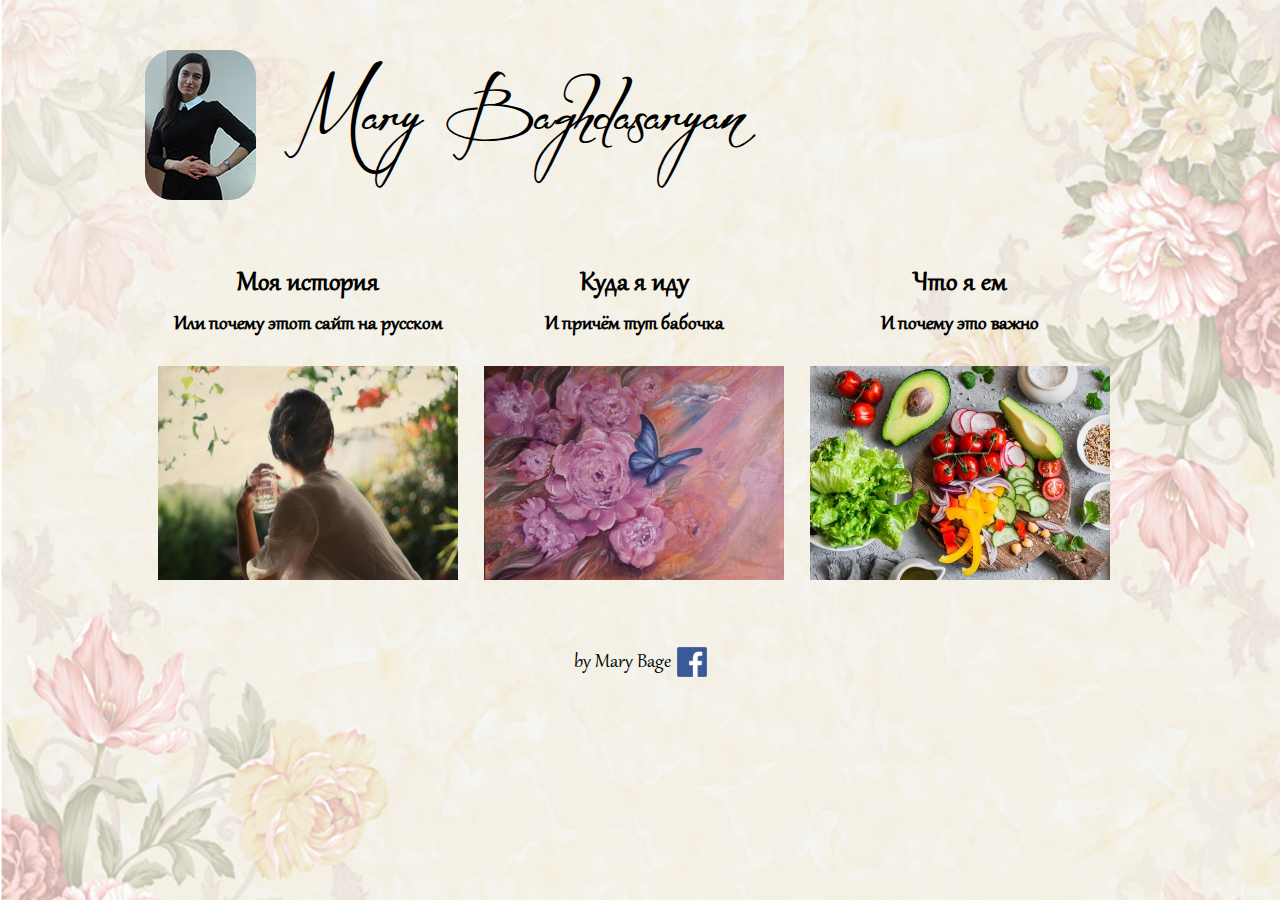
<file: index.html>
<!DOCTYPE HTML>
<html>
<head>
    <link type="image/png" href="images/favicon.ico" rel="shortcut icon">
    <link rel="stylesheet" href="css/style.css">

  <script>
  
  function showContent(val){
  
	  Array.from(document.getElementsByClassName('Content')).forEach(el  => el.style.display = 'none');
	  document.getElementById(val + 'Content').style.display = 'block';
	  document.getElementById(val + 'Content').scrollIntoView();
  
  }
  </script>
  
</head>
<body>

<header>
	<div>
		<img src='images/me7.jpg'>
		<h1>Mary Baghdasaryan</h1>
	</div>
</header>



<div id='blocks'>

	<div id='storyBlock' onclick='showContent("story")'>
			<h1>Моя история</h1>
			<h2>Или почему этот сайт на русском</h2>
			<img src='images/story.jpg' >
	</div>

	<div id='goalsBlock' onclick='showContent("goals")'>
		<h1>Куда я иду</h1>
		<h2>И причём тут бабочка</h2>
		<img src='images/goals.JPG' >
	</div>

	<div id='nutritionBlock'>
		<h1>Что я ем</h1>  
		<h2>И почему это важно</h2> 
		<img src='images/nutrition2.jpg' onclick='showContent("nutrition")'>
	</div>

</div>
<div id='content'>

	<div id='storyContent' class='Content'>

		<p>
			&nbsp;&nbsp;&nbsp;<span class='arm'>Ես ծնվել և մինչև 11 տարեկան ապրել եմ Երևանում։ Հետո իմ ընտանիքը տեղափողվել է <b>Մոսկվա</b>։</span> 
			<br>&nbsp;&nbsp;&nbsp;Также резко и неожиданно, как язык и шрифт в этом тексте, в моей жизни изменилось всё. Среда, окружение, язык, на котором нужно было говорить и желательно ещё и думать. 
			<br>&nbsp;&nbsp;&nbsp;Я окончила там общеобразовательную школу, затем институт <a href='https://mephi.ru/' target='blank'>НИЯУ МИФИ</a>. Получила <b>диплом экономиста</b> и устроилась на работу.
			<br>&nbsp;&nbsp;&nbsp;За 3 года я успела поработать менеджером по заказам в компании Смарт Про, затем аналитиком в <a href='https://ameria.ru/' target='blank'>Америа Русс</a>, 
			где научилась программе Excel, в том числе писать макросы, и <b>полюбила программирование</b>, и в <a href='https://svyaz.transneft.ru/' target='blank'>Связьтранснефти</a>, где занималась бюджетированием в ИТ департаменте. 
			Параллельно изучала web программирование и как  <b>создавать сайты</b> с помощью CMS.
			<br>&nbsp;&nbsp;&nbsp;Рабочий ритм города, масштабы, пробки и вся эта угнетающая суета настолько давили на меня, что я  <b>вернулась в Ереван</b>.
			<br>&nbsp;&nbsp;&nbsp;<span class='arm'>Ընդունվեցի աշխատանքի <a href='https://www.ardshinbank.am/' target='blank'><img src="images/logo.png" style='height:37px; margin-bottom: -15px'><a>։ 
			Սկզբում քարտային բաժին, հետո տեղափոխվեցի HR, այնուհետև IT, որտեղ զբաղվում էի ներքին քարտային  <b>համակարգի ծրագրավորումով</b>։ 5 տարի հետո տեղափոխվեցի		
			<a href='https://www.ucom.am/' target='blank'><img src="images/ucom.png" style='height:65px; margin-bottom: -25px'><a>, որտեղ իմ աշխատանքի բնույթը միավորեց իմ հիմնական կրթության գիտելիքները և ինքնուս ձեռք բերած հմտությունները՝ վերլուծությունը և ծրագրավորումը։ 
			Բայց ես <b>ուզում եմ զբաղվել ծրագրավորմամբ IT կազմակերպությունում</b>։ Եվ այս ինքնակենսագրությունը այդ ուղղությամբ ձեռնարկած քայլի արդյունքն է։
			
			
			</span>
			
		</p>
		<img src="images/up-arrow.png" class="up-arrow" onclick='window.location.reload(true)'>
	</div>

	<div id='goalsContent' class='Content'>

		<p>	
			&nbsp;&nbsp;&nbsp;Вопреки негативной ассоциации, которая сложилась у большинства, бабочка символ <b>Трансформации</b>. Причём трансформации грандиозной.
			Как неприглядное, умеющее только ползать, существо, благодаря своей природной магии, обретает сказочно красивые крылья и способность летать. 
			Ведь гусеница даже не представляет, кем ей суждено стать. И в этом кроется вся уникальность бабочки.
			<br/>&nbsp;&nbsp;&nbsp;В нас, в людях, тоже заложен огромный потенциал, который каждый должен в себе раскрыть. 
			А сделать это можно только следуя своей природе, прислушиваясь к себе, бросая себе вызов, преодолевая трудности и развиваясь. 
			И лишь тогда "вырастут крылья".
			<br/>&nbsp;&nbsp;&nbsp;Для меня нет ничего более увлекательного, чем учиться чему-то новому, экспериментировать, познавать мир и себя. 
			А помогают мне в этом книги и медитации. 
			<br/>&nbsp;&nbsp;&nbsp;Вот некоторые из расширяющих сознания книг, которые я прочла за последний год.
		</p>
		
		<section id='books_sctn'>
		
			<img src="images/book_hormones.png" align="center" class="books">
			<img src="images/book_flow.jpg" align="center" class="books">
			<img src="images/book_placebo.png" align="center" id='book_placebo_img' class="books">
			<img src="images/book_focus.png" align="center" class="books">
			<img src="images/book_motivation.png" align="center" class="books">
			<img src="images/book_growthmind.png" align="center" class="books">
				
		</section>
		<img src="images/up-arrow.png" class="up-arrow" onclick='window.location.reload(true)'>
	</div>

	<div id='nutritionContent' class='Content'>
		
		<p>
			&nbsp;&nbsp;&nbsp;И снова тут слово на букву Т. Да! Питание - это <b>трансформация</b> пищи в энергию. Но есть ещё один важный аспект. 
			Помимо витаминов, минералов и микроэлементов необходимых для поддержания здоровья, любая пища имеет свою частоту вибрации, которая действует на сознание, а следовательно, и на ментальное здоровье. 
			Я много экспериментировала и в итоге исключила из своего рациона мясо, пшеничную муку и рафинированный сахар.
			<br/>&nbsp;&nbsp;&nbsp;Мясо имеет очень низкие вибрации, так как плоть животного хранит в себе информацию его смерти. То, что только в мясе содержатся незаменимые для организма аминокислоты, опровергнуто учёными. 
			<br/>&nbsp;&nbsp;&nbsp;Пшеничная мука и сахар вредны тем, что вызывают углеводную зависимость. То, что сродни наркотику, пользу нести не может. Вот и вся моя концепция. 
			<br/>&nbsp;&nbsp;&nbsp;Я придерживаюсь правильного питания и здорового образа жизни. И что я ем, можно увидеть в моём <a href='https://www.instagram.com/your.mindful.nutrition/' target='blank'><img src='images/Instagram2.png' style='width:30px;margin-bottom:-10px;'></a>, куда я выкладываю то, что готовлю и делюсь рецептами. Такое у меня хобби.
		</p>
		<img src="images/up-arrow.png" class="up-arrow" onclick='window.location.reload(true)'>
	</div>
	
	
	
</div>

<footer>
	<div id='smi'>
		<span> by Mary Bage </span>
		<a href='https://www.facebook.com/mary.bage.14' target='blank'><img src='images/Facebook2.png'></a>
	</div>
</footer>
</body>

</html>
</file>
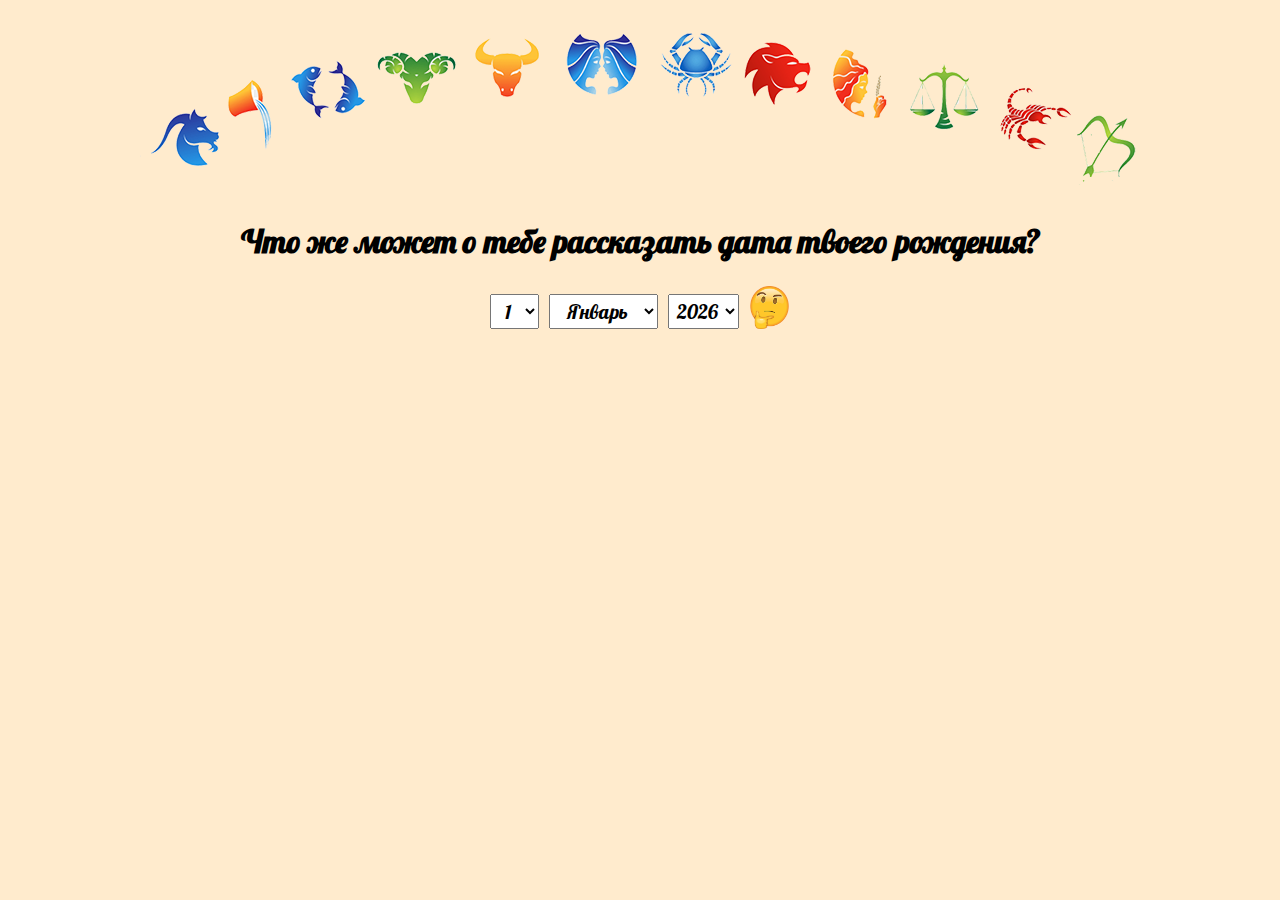
<file: astrology/index.html>
<!DOCTYPE HTML>
<html>
<head>
 <meta charset="utf-8">
  <link  rel="stylesheet" href="./style.css">
  <link rel="stylesheet"
		  href="https://fonts.googleapis.com/css?family=Kurale"> 
	<link rel="stylesheet"
          href="https://fonts.googleapis.com/css?family=Lobster"> 
</head>
<body>

<header>
	<div>
		<img src='./images/header.png'>
		<h1>Что же может о тебе рассказать дата твоего рождения?</h1>
	</div>
</header>
<!--testing comment-->

<div id='date'>
<div id='dateOfBirth'></div> 
<img src='./images/Emoji.png' width='4%' onclick='getDateOfBirth()'>
</div>
<div id='info'>
	<span id='infoTxt'></span>
	
</div>
<a id='animate-flicker'></a>



 <script src='script.js'>   </script>
</body>

</html>
</file>
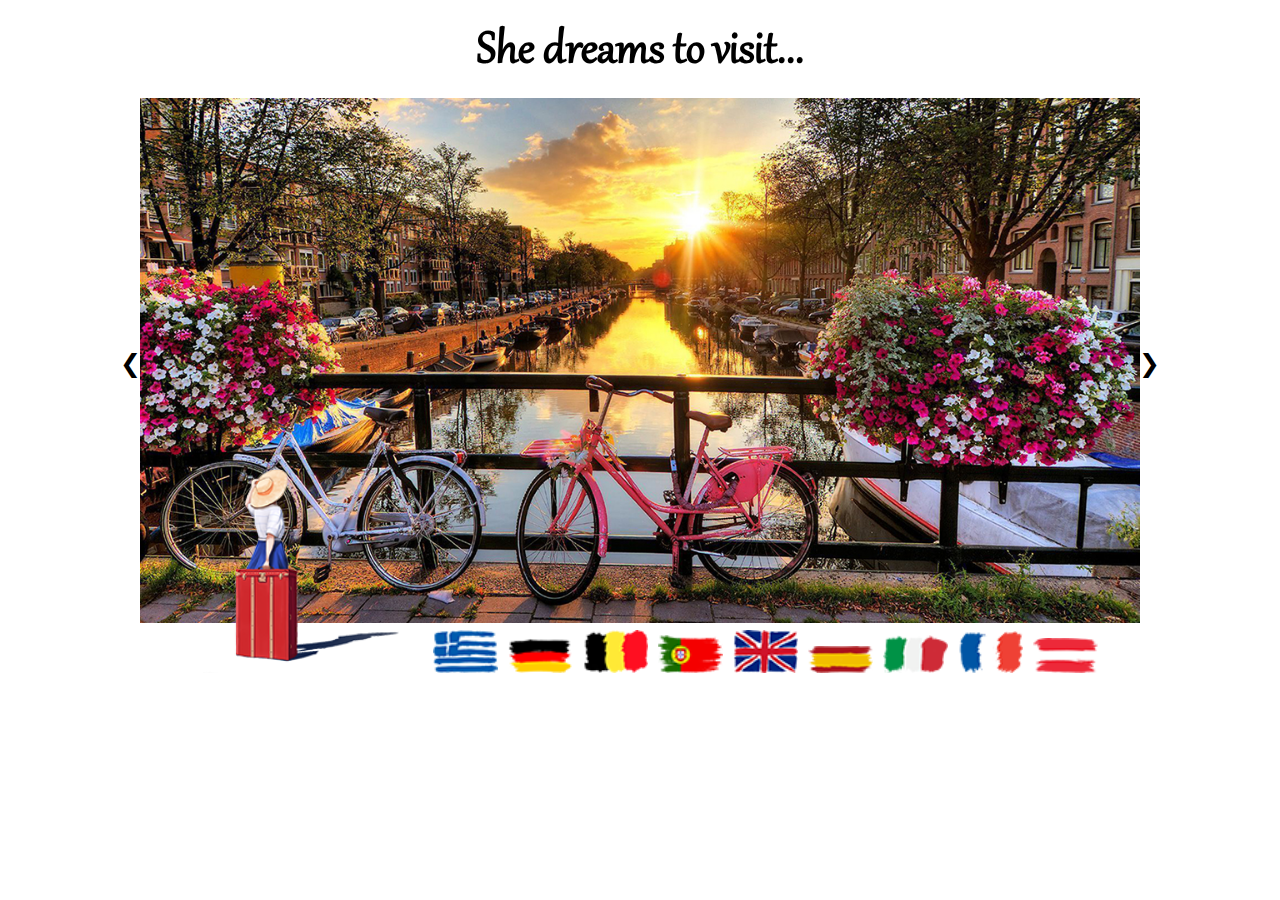
<file: slider/index.html>
<!DOCTYPE HTML>
<html>
<head>

	
	<!-- <link type="image/png" href="images/favicon.ico" rel="shortcut icon"> -->
	<link rel="stylesheet" href="css/style.css">

</head>

<body>

<h1>She dreams to visit...</h1>

<div id="slideshow-container">
	<!--<div class='slide fade'>
		<img src="images/1.JPG" style="width:100%">
		<div class='desctiption'>desctiption</div>
	</div>-->
	
	<a class='prev' onclick='pagingSlide(-2)'>&#10094;</a>
	<a class='next' onclick='pagingSlide(0)'>&#10095;</a>
	<!--<a class='prev' onclick='pagingSlide(-1)'><img width='130px' src="images/plane.png"></a>
	<a class='next' onclick='pagingSlide(1)'><img width='130px' src="images/plane.png"></a>-->
	<div id='switchersDiv' class='flex-container' style='text-align:center;z-index:1;'></div>  
</div> 
   
<br>


  
<script src='slider.js'></script>

<footer></footer>
</body>

</html>
</file>
<file: css/style.css>
@font-face {
  font-family: 'Gabriola';
  src: url('../fonts/Gabriola.ttf')  format('truetype')
}

@font-face {
  font-family: 'BeforeTheRain';
  src: url('../fonts/BeforeTheRain.ttf')  format('truetype')
}

@font-face {
  font-family: 'ArmBoloragir';
  src: url('../fonts/ArmBoloragir.ttf')  format('truetype')
}



	body {
		font-family: 'Gabriola';
		background-image: url(../images/bg5.png);
		background-size: cover;
		max-width: 990px;
		padding: 0;
		margin-left: auto;
		margin-right: auto;
		width: 100%;	
	}		

	header {
		max-width: 990px;
		font-family: 'BeforeTheRain', Fallback, sans-serif;
		font-size: 15pt;
		padding: 0;
		margin-top: 50px;
		margin-left: auto;
		margin-right: auto;
		width: 100%;
		
		
	}

	header img {
		border-radius: 27px;
		float: left;
	}

	header h1 {
		margin-left: 140px;
	}
	
	footer  {
		clear: both;
		max-width: 990px;
		padding: 40px 0;
		margin-left: auto;
		margin-right: auto;
		width: 100%;	
	}
	footer div {
		text-align: center;
		margin-left: auto;
		margin-right: auto;
		font-size: 17pt;
	}
	
	footer img {
		margin-bottom: -10px;
		padding-left: 2px; 
		width: 30px;
		
	}
	
	#blocks h2{

			margin-top: -28px;
	}
	#blocks{
		clear: both;
		font-family: 'Gabriola', Fallback, sans-serif;
		text-align: center;
		max-width: 990px;
		padding: 0;
		margin-left: auto;
		margin-right: auto;
		width: 100%;	
		box-sizing: content-box; 
	}
	

	#blocks img{
		width: 300px; 
	}
	
	#blocks img:hover {
		opacity: 0.5;
	
	}
	
	#blocks div{
		padding: 13px; 
		float: left;
		cursor: pointer;
	}
	
	#content {
		font-size: 17pt;
		max-width: 900px;
		padding: 0;
		margin-left: auto;
		margin-right: auto;
		width: 100%;
		display: table;
		background-color: rgba(250, 250, 250, 0.9);
		border-radius: 20px;
	}
	
	#content div{
		display: none;
		padding: 20px; 
	}
	
	.arm {
		font-family: 'ArmBoloragir';
		font-size: 13pt;
		
	}
	.up-arrow {
		clear: both;
		width: 30px;
		margin-left: auto;
		margin-right: auto;
        	display: block;
		
	}

	.books{
		height: 145px;
		float: left;
		padding: 20px;
		transition: transform .5s;
		
	}
	.books:hover {
		transform: scale(2.5);
	}
</file>
<file: astrology/style.css>
*{
	font-family: Lobster;
}

body {
	width: 1030px;
    margin: 0 auto;
    text-align: center;
	
	background-color: blanchedalmond; /* #fffbf0;*/
	/*background-size: cover;*/
	
	
}

header{
	width: 1000px;
	margin: 25px auto;
		
}

#info{
		font-size: 17pt;
		max-width: 900px;
		padding: 30px;
		margin-top: 20px;
		margin-left: auto;
		margin-right: auto;
		width: 100%;
		height: 300px;
		display: none;
		background-color: rgba(250, 250, 250, 0.9);
		border-radius: 20px;
		border: 3px solid black;
		justify-content: center;
		align-items: center;
		background-repeat: no-repeat;
		background-size: auto;
		overflow: hidden;

	
}



#date {
	display:flex; 
	justify-content: center;
	font-size: 25pt;

}

#date > img:hover {
	cursor: pointer;
}

select {

	font-size: 15pt;
	padding: 3px;
	margin-right: 10px;
	text-align: center;

}

.loader {
/*	border: 16px solid #f3f3f3;
	border-top: 16px solid bisque;
	border-radius: 50%;*/
	background-image: url('./images/loader1.png');
	background-repeat: no-repeat;
	background-size: auto;
	width: 300px;
	height: 300px;
	animation: spin 12s linear infinite;
  }
  
#animalLoader{

	background-image: url('./images/animalLoader.png');
	background-repeat: no-repeat;
	background-position: left; 
	background-size: 985px 985px;
	width: 985px;
	height: 985px;
	margin-left: -585px;;
}

#zodiacLoader{

	background-image: url('./images/zodiacLoader.png');
	background-repeat: no-repeat;
	background-position: right; 
	background-size: 985px 985px;
	width: 985px;
	height: 985px;
	margin-right: -535px;;
}

  @keyframes spin {
	0% { transform: rotate(0deg); }
	100% { transform: rotate(360deg); }
  }

  .typewriter {
	overflow: hidden; /* Ensures the content is not revealed until the animation */
	white-space: nowrap; /* Keeps the content on a single line */
	margin: 0 auto; /* Gives that scrolling effect as the typing happens */
	animation: typing 4s steps(30, end);
  }
  
  /* The typing effect */
  @keyframes typing {
	from { width: 0 }
	to { width: 100% }
  }

  .fontSize{
	font-size: 30pt;
  }

   .infoTxtDsc{
	margin-left: 330px;
	font-family: Kurale;
	font-size: 14pt;
	color: white;

  }

  .infoTxtAnimalDsc, .infoTxtZodiacDsc  {
		font-family: Kurale;
		
		
	}

	.infoTxtAnimalDsc {
		font-size: 20px!important;
		max-width: 500px;
	}

	.infoTxtZodiacDsc  {
		font-size: 19px!important;
		max-width: 450px;
	}

  
  #animate-flicker {
	cursor:pointer;
	font-size: 25px;
	margin: 0 auto;
	width: 100%;
	max-width: 900px;
	padding: 10px;
	animation: flickerAnimation 1.5s infinite;
  }

  @keyframes flickerAnimation {
	0%   { opacity:1; }
	50%  { opacity:0; }
	100% { opacity:1; }
  }

  .la-ball-pulse,
  .la-ball-pulse > div {
	  position: relative;
	  -webkit-box-sizing: border-box;
		 -moz-box-sizing: border-box;
			  box-sizing: border-box;
  }
  .la-ball-pulse {
	  display: block;
	  font-size: 0;
	  color: #fff;
  }
  .la-ball-pulse.la-dark {
	  color: #333;
  }
  .la-ball-pulse > div {
	  display: inline-block;
	  float: none;
	  background-color: currentColor;
	  border: 0 solid currentColor;
  }
  .la-ball-pulse {
	  width: 54px;
	  height: 18px;
  }
  .la-ball-pulse > div:nth-child(1) {
	  -webkit-animation-delay: -200ms;
		 -moz-animation-delay: -200ms;
		   -o-animation-delay: -200ms;
			  animation-delay: -200ms;
  }
  .la-ball-pulse > div:nth-child(2) {
	  -webkit-animation-delay: -100ms;
		 -moz-animation-delay: -100ms;
		   -o-animation-delay: -100ms;
			  animation-delay: -100ms;
  }
  .la-ball-pulse > div:nth-child(3) {
	  -webkit-animation-delay: 0ms;
		 -moz-animation-delay: 0ms;
		   -o-animation-delay: 0ms;
			  animation-delay: 0ms;
  }
  .la-ball-pulse > div {
	  width: 10px;
	  height: 10px;
	  margin: 4px;
	  border-radius: 100%;
	  -webkit-animation: ball-pulse 1s ease infinite;
		 -moz-animation: ball-pulse 1s ease infinite;
		   -o-animation: ball-pulse 1s ease infinite;
			  animation: ball-pulse 1s ease infinite;
  }
  .la-ball-pulse.la-sm {
	  width: 26px;
	  height: 8px;
  }
  .la-ball-pulse.la-sm > div {
	  width: 4px;
	  height: 4px;
	  margin: 2px;
  }
  .la-ball-pulse.la-2x {
	  width: 108px;
	  height: 36px;
  }
  .la-ball-pulse.la-2x > div {
	  width: 20px;
	  height: 20px;
	  margin: 8px;
  }
  .la-ball-pulse.la-3x {
	  width: 162px;
	  height: 54px;
  }
  .la-ball-pulse.la-3x > div {
	  width: 30px;
	  height: 30px;
	  margin: 12px;
  }
  /*
   * Animation
   */
  @-webkit-keyframes ball-pulse {
	  0%,
	  60%,
	  100% {
		  opacity: 1;
		  -webkit-transform: scale(1);
				  transform: scale(1);
	  }
	  30% {
		  opacity: .1;
		  -webkit-transform: scale(.01);
				  transform: scale(.01);
	  }
  }
  @-moz-keyframes ball-pulse {
	  0%,
	  60%,
	  100% {
		  opacity: 1;
		  -moz-transform: scale(1);
			   transform: scale(1);
	  }
	  30% {
		  opacity: .1;
		  -moz-transform: scale(.01);
			   transform: scale(.01);
	  }
  }
  @-o-keyframes ball-pulse {
	  0%,
	  60%,
	  100% {
		  opacity: 1;
		  -o-transform: scale(1);
			 transform: scale(1);
	  }
	  30% {
		  opacity: .1;
		  -o-transform: scale(.01);
			 transform: scale(.01);
	  }
  }
  @keyframes ball-pulse {
	  0%,
	  60%,
	  100% {
		  opacity: 1;
		  -webkit-transform: scale(1);
			 -moz-transform: scale(1);
			   -o-transform: scale(1);
				  transform: scale(1);
	  }
	  30% {
		  opacity: .1;
		  -webkit-transform: scale(.01);
			 -moz-transform: scale(.01);
			   -o-transform: scale(.01);
				  transform: scale(.01);
	  }
  }
</file>
<file: slider/css/style.css>
@font-face {
  font-family: 'Gabriola';
  src: url('../../fonts/Gabriola.ttf')  format('truetype')
}

h1{
	
		font-family: 'Gabriola', Fallback, sans-serif;
		font-size:40pt;
		font-weight:bold;
		text-align: center;
		padding: 0;
		margin: auto;
		width: 100%;	
	
	}

#slideshow-container {
	max-width:1000px;
	position:relative;
	margin:auto;
}

img {vertical-align: middle;}

.prev, .next {
	cursor:pointer;
	position:absolute;
	top: 50%;
	font-size: 25px;
	width: auto;
	margin-top: -22px;
	padding: 10px;
	transition: 0.6s ease;
	
		
}

.prev {
	left:-30px;
	border-radius: 0 3px 3px 0;
	
}

.next {
	right:-30px;
	border-radius: 3px 0 0 3px;
	
}

.prev:hover, .next:hover {
	background-color:rgba(0,0,0,0.8);
	
}

@keyframes bg {
	from{font-size: 60pt; color: #fff;}
	to{font-size: 0pt; color: #fff;} 
}

.desctiption {
	max-width:1000px;
	margin:auto;
	font-family: 'Gabriola', Fallback, sans-serif;
	font-size: 0pt;
	color: #fff;
	padding: 0 50px;
	position: absolute;
	font-weight: bold;
	top: 20px;
	left: 10px;
	width: auto;
	text-align: left;
	animation-name: bg;
	animation-duration: 5s;
}
#switchersDiv{

		width:100%;
		position:absolute;
		margin:auto;
		bottom: -50px;
	
}

.flex-container {
	display: flex;
	flex-flow: row nowrap;
	justify-content: center;
	align-items: flex-end;
	flex-basis: 200px;
	
}

.flex-container > div {

  margin: 0 5px;

}
.switcher {
	cursor:pointer;
	margin: 0 10px;
	display: inline-block;
}



.fade {
	-webkit-animation-name: fade;
	-webkit-animation-duration: 1.5s;
	animation-name: fade;
	animation-duration: 1.5s;
}

/*footer {
	max-width:1000px;
	position:relative;
	margin:auto;
	background-image: url(../SliderImages/footer1.JPG);
	width: 1000px;
	height: 625px;
}*/

@-webkit-keyframes fade{
	from{opacity: .4}
	to{opacity:1}
}
/*
@keyframes fade{
	from{opacity: .4}
	to{opacity:1}
}
*/

@keyframes fade{
	from{opacity: .4}
	to{opacity:1}
}
@media only screen and (max-width: 300px) {
  .desctiption {font-size: 11px}
}
.paused{
	border: 10px solid black;
	box-sizing: border-box;
}
</file>
